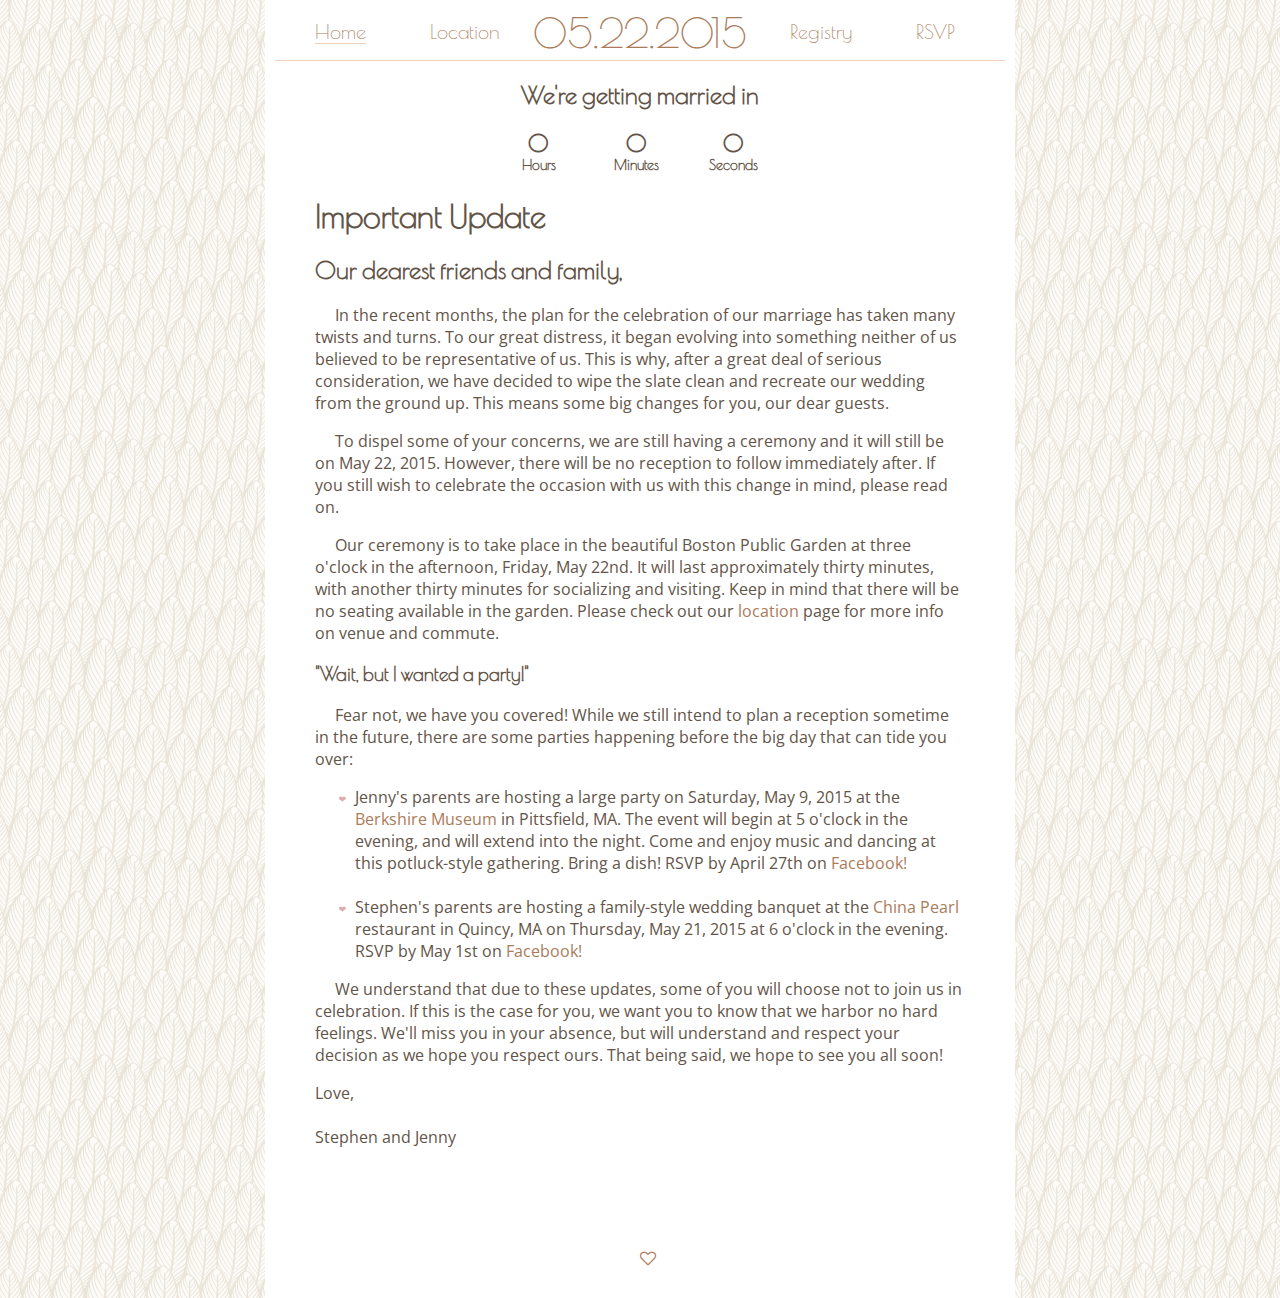
<file: index.html>
<!DOCTYPE html>
<html>
  <head>
    <title>Stephen &amp; Jenny's Wedding</title>
    <link rel="icon" type="image/png" href="images/favicon.png">
    <link rel="stylesheet" type="text/css" href="style.css">
    <link href='http://fonts.googleapis.com/css?family=Poiret+One' rel='stylesheet' type='text/css'>
    <link href='http://fonts.googleapis.com/css?family=Open+Sans' rel='stylesheet' type='text/css'>
    <!-- JQuery Countdown CSS -->
    <link href="jquery.countdown.css" rel="stylesheet">
    <link rel="stylesheet" href="fa/css/font-awesome.min.css">
    <meta name="robots" content="noindex, nofollow">
  </head>

  <body>
    <div class="mobil-nav">
      <div class="nav-item-xs nav-current">
        <a href="#">Home</a>
      </div>
      <div class="nav-item-xs">
        <a href="location.html">Location</a>
      </div>
      <div class="nav-item-xs">
        <a href="registry.html">Registry</a>
      </div>
      <div class="nav-item-xs">
        <a href="rsvp.html">RSVP</a>
      </div>
    </div>  

    <div class="content">
      <div class="nav">

        <div class="nav-left">
          <span class="nav-item nav-current">
            <a href="#">Home</a></span>
          <span class="nav-item">
            <a href="location.html">Location</a>
          </span>
        </div> 

        <div class="title">
          <a href="index.html">05.22.2015</a>
        </div>

        <div class="nav-right">
          <span class="nav-item">
            <a href="registry.html">Registry</a></span>
          <span class="nav-item">
            <a href="rsvp.html">RSVP</a>
          </span>
        </div>

        <div class="nav-icon">
          <i class="fa fa-bars"></i>
        </div>

      </div>
      <div id="header-countdown">
        <h2>We're getting married in</h2>
        <!-- Begin Countdown -->
        <div id="weddingCountdown"></div>
        <!-- End Countdown -->
      </div>
      <div id="letter">
        <h1>Important Update</h1>
        <h2>Our dearest friends and family,</h2>
        <p>
          &nbsp;&nbsp;&nbsp;&nbsp;&nbsp;In the recent months, the plan for the celebration of our marriage has taken many twists and turns.  To our great distress, it began evolving into something neither of us believed to be representative of us. This is why, after a great deal of serious consideration, we have decided to wipe the slate clean and recreate our wedding from the ground up. This means some big changes for you, our dear guests.
        </p>

        <p>
          &nbsp;&nbsp;&nbsp;&nbsp;&nbsp;To dispel some of your concerns, we are still having a ceremony and it will still be on May 22, 2015. However, there will be no reception to follow immediately after. If you still wish to celebrate the occasion with us with this change in mind, please read on.
        </p>

        <p>
          &nbsp;&nbsp;&nbsp;&nbsp;&nbsp;Our ceremony is to take place in the beautiful Boston Public Garden at three o'clock in the afternoon, Friday, May 22nd. It will last approximately thirty minutes, with another thirty minutes for socializing and visiting. Keep in mind that there will be no seating available in the garden. Please check out our <a href="location.html">location</a> page for more info on venue and commute.
        </p>

        <h3>"Wait, but I wanted a party!"</h3>
        <p>&nbsp;&nbsp;&nbsp;&nbsp;&nbsp;Fear not, we have you covered! While we still intend to plan a reception sometime in the future, there are some parties happening before the big day that can tide you over:
        </p>
        <ul class="bullets">
          <li>Jenny's parents are hosting a large party on Saturday, May 9, 2015 at the <a href="https://www.google.com/maps/place/Berkshire+Museum/@42.447327,-73.253639,17z/data=!3m1!4b1!4m2!3m1!1s0x89e74e381ba2e19d:0x43654266b0e6c7a0" target="_blank">Berkshire Museum</a> in Pittsfield, MA. The event will begin at 5 o'clock in the evening, and will extend into the night. Come and enjoy music and dancing at this potluck-style gathering. Bring a dish! RSVP by April 27th on <a href="http://on.fb.me/1CnhLMC" target="_blank">Facebook!</a></li>
          <br>
          <li>Stephen's parents are hosting a family-style wedding banquet at the <a href="https://www.google.com/maps/place/China+Pearl/@42.23999,-70.991036,17z/data=!3m1!4b1!4m2!3m1!1s0x89e363374e7ef729:0x6ffe8d10c2dff8cb" target="_blank">China Pearl</a> restaurant in Quincy, MA on Thursday, May 21, 2015 at 6 o'clock in the evening. RSVP by May 1st on <a href="http://on.fb.me/1F7KiH6" target="_blank">Facebook!</a></li>
        </ul>

        <p>
          &nbsp;&nbsp;&nbsp;&nbsp;&nbsp;We understand that due to these updates, some of you will choose not to join us in celebration. If this is the case for you, we want you to know that we harbor no hard feelings. We'll miss you in your absence, but will understand and respect your decision as we hope you respect ours. That being said, we hope to see you all soon!
        </p>

        <p>
          Love,
          <br><br>
          Stephen and Jenny
        </p>
      </div>  
    </div> 

    <div class="footer">
      <div class="footer-text">
        <i class="fa fa-heart-o"></i>
       </div> 
    </div>
    <!-- Javascript -->
    <script src="http://code.jquery.com/jquery-1.11.2.min.js"></script>
    <script src="responsive.js"></script>
    <script src="jquery.plugin.js"></script>
    <script src="jquery.countdown.js"></script>
    <script>
      $(function () {
        var weddingDay = new Date();
        weddingDay = new Date(2015, 5 - 1, 22, 15);
        $('#weddingCountdown').countdown({until: weddingDay});
        $('#year').text(weddingDay.getFullYear());
      });
    </script>
  </body>

</html>
</file>
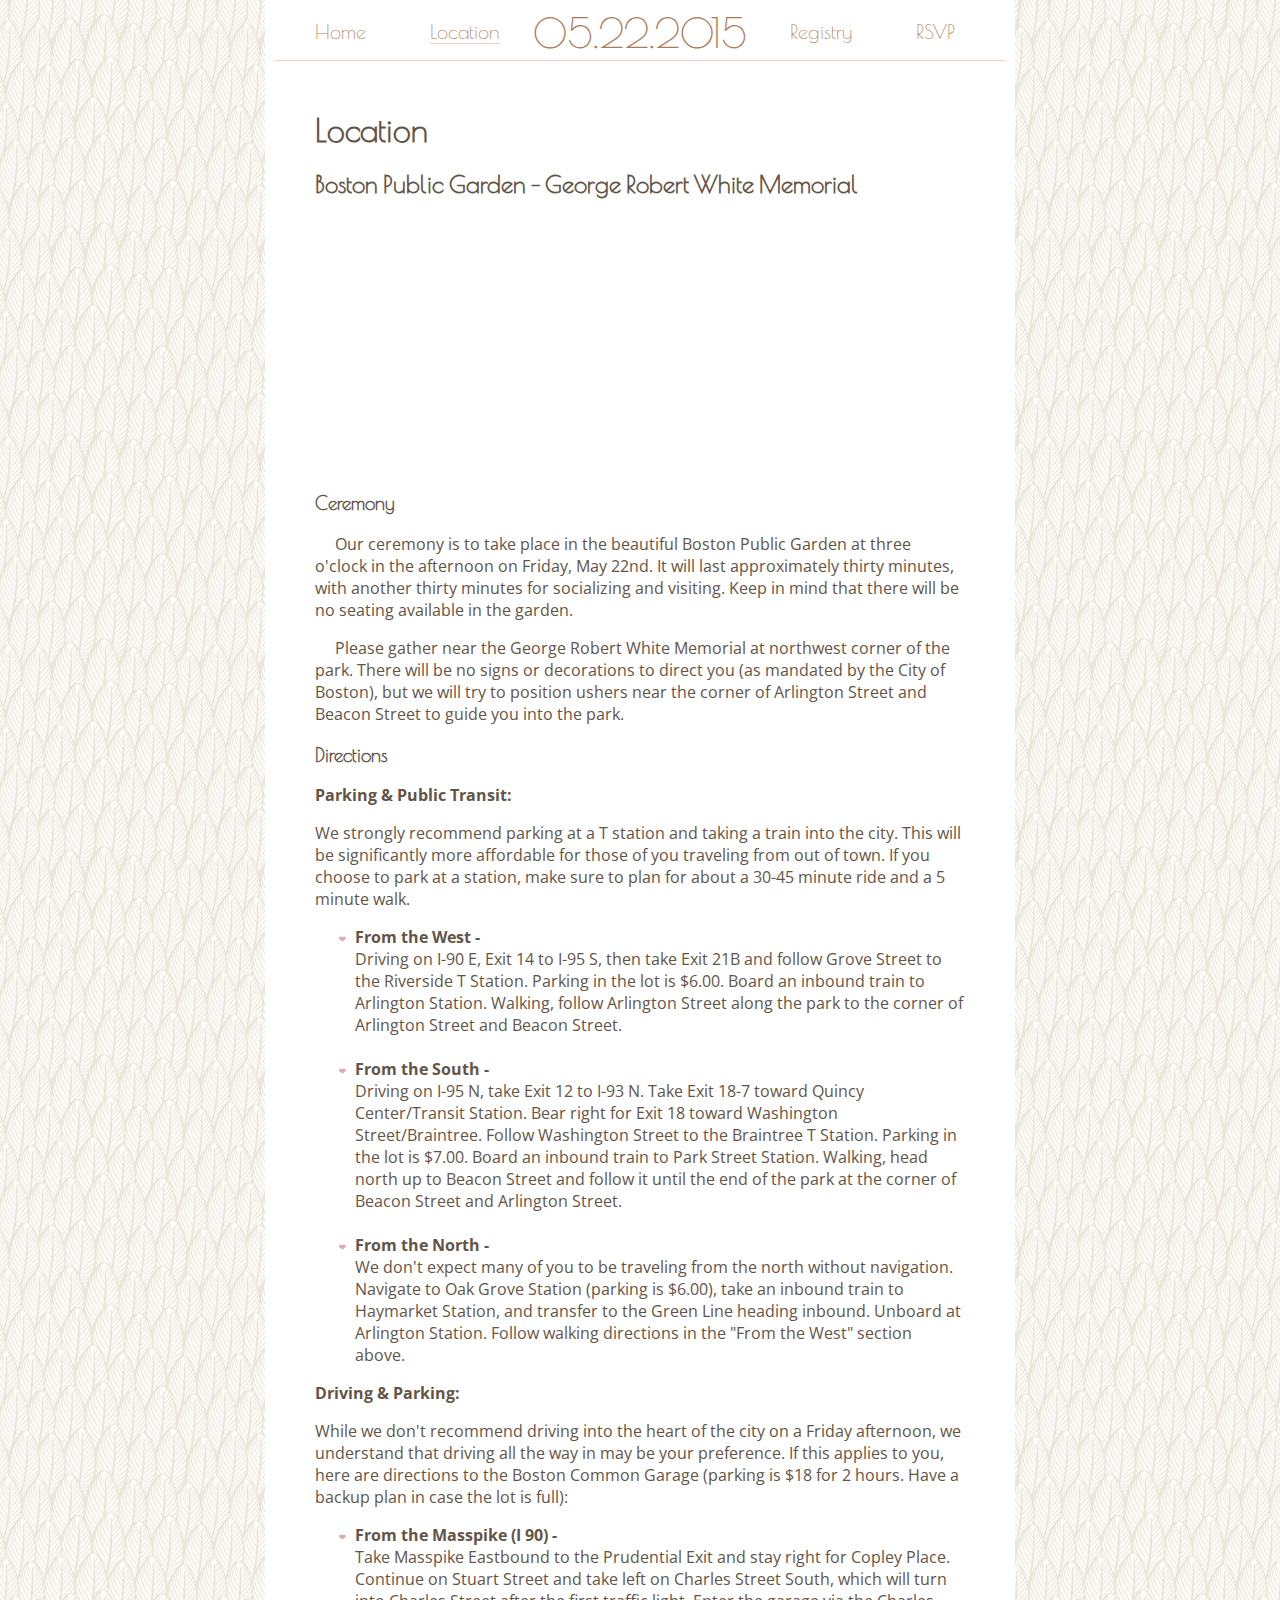
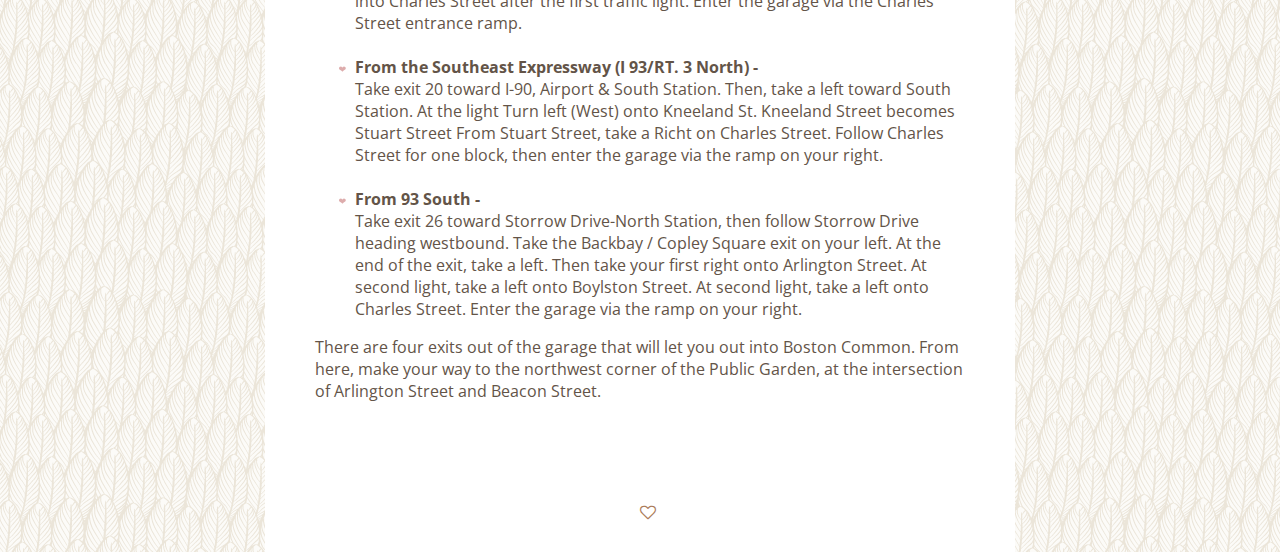
<file: location.html>
<!DOCTYPE html>
<html>
  <head>
    <title>O5.22.2O15</title>
    <link rel="stylesheet" type="text/css" href="style.css">
    <link href='http://fonts.googleapis.com/css?family=Poiret+One' rel='stylesheet' type='text/css'>
    <link href='http://fonts.googleapis.com/css?family=Open+Sans' rel='stylesheet' type='text/css'>
    <link rel="stylesheet" href="fa/css/font-awesome.min.css">
  </head>

  <body>
    <div class="mobil-nav">
      <div class="nav-item-xs">
        <a href="index.html">Home</a>
      </div>
      <div class="nav-item-xs nav-current">
        <a href="#">Location</a>
      </div>
      <div class="nav-item-xs">
        <a href="registry.html">Registry</a>
      </div>
      <div class="nav-item-xs">
        <a href="rsvp.html">RSVP</a>
      </div>
    </div>  

    <div class="content">
      <div class="nav">

        <div class="nav-left">
          <span class="nav-item">
            <a href="index.html">Home</a></span>
          <span class="nav-item nav-current">
            <a href="#">Location</a>
          </span>
        </div> 

        <div class="title">
          <a href="index.html">05.22.2015</a>
        </div>

        <div class="nav-right">
          <span class="nav-item">
            <a href="registry.html">Registry</a></span>
          <span class="nav-item">
            <a href="rsvp.html">RSVP</a>
          </span>
        </div>

        <div class="nav-icon">
          <i class="fa fa-bars"></i>
        </div>

      </div>
      <div id="letter">
        <h1>Location</h1>
        <h2>Boston Public Garden - George Robert White Memorial</h2>
        <iframe width="100%" height="250" frameborder="0" style="border:0" src="https://www.google.com/maps/embed/v1/place?q=George%20Robert%20White%20Memorial%2C%20Boston%2C%20MA&key=AIzaSyC5olwk6VhlhQhxTcMPD5xihwbA3gLz4i0"></iframe>
        <h3>Ceremony</h3>
        <p>
          &nbsp;&nbsp;&nbsp;&nbsp;&nbsp;Our ceremony is to take place in the beautiful Boston Public Garden at three o'clock in the afternoon on Friday, May 22nd. It will last approximately thirty minutes, with another thirty minutes for socializing and visiting. Keep in mind that there will be no seating available in the garden. 
        </p>
        <p>
          &nbsp;&nbsp;&nbsp;&nbsp;&nbsp;Please gather near the George Robert White Memorial at northwest corner of the park. There will be no signs or decorations to direct you (as mandated by the City of Boston), but we will try to position ushers near the corner of Arlington Street and Beacon Street to guide you into the park.
        </p>
        <h3>Directions</h3>
        <p>
          <strong>Parking &amp; Public Transit:</strong>    
        </p>
        <p>
          We strongly recommend parking at a T station and taking a train into the city. This will be significantly more affordable for those of you traveling from out of town. If you choose to park at a station, make sure to plan for about a 30-45 minute ride and a 5 minute walk.
        </p>
        <p>
          <ul class="bullets">
            <li>
              <strong>From the West -</strong><br>
              Driving on I-90 E, Exit 14 to I-95 S, then take Exit 21B and follow Grove Street to the Riverside T Station. Parking in the lot is $6.00. Board an inbound train to Arlington Station. Walking, follow Arlington Street along the park to the corner of Arlington Street and Beacon Street.
            </li>
            <br>
            <li>
              <strong>From the South -</strong><br>
              Driving on I-95 N, take Exit 12 to I-93 N. Take Exit 18-7 toward Quincy Center/Transit Station. Bear right for Exit 18 toward Washington Street/Braintree. Follow Washington Street to the Braintree T Station. Parking in the lot is $7.00. Board an inbound train to Park Street Station. Walking, head north up to Beacon Street and follow it until the end of the park at the corner of Beacon Street and Arlington Street.
            </li>
            <br>
            <li>
              <strong>From the North -</strong><br>
              We don't expect many of you to be traveling from the north without navigation. Navigate to Oak Grove Station (parking is $6.00), take an inbound train to Haymarket Station, and transfer to the Green Line heading inbound. Unboard at Arlington Station. Follow walking directions in the "From the West" section above.
            </li>
          </ul>  
        </p>
        <p>
          <strong>Driving &amp; Parking:</strong>
        </p>
        <p>
          While we don't recommend driving into the heart of the city on a Friday afternoon, we understand that driving all the way in may be your preference. If this applies to you, here are directions to the Boston Common Garage (parking is $18 for 2 hours. Have a backup plan in case the lot is full):
          <ul class="bullets">
            <li>
              <strong>From the Masspike (I 90) -</strong><br>
Take Masspike Eastbound to the Prudential Exit and stay right for Copley Place. Continue on Stuart Street and take left on Charles Street South, which will turn into Charles Street after the first traffic light. Enter the garage via the Charles Street entrance ramp. 
            </li>
            <br>
            <li>
              <strong>From the Southeast Expressway (I 93/RT. 3 North) -</strong><br>
Take exit 20 toward I-90, Airport & South Station. Then, take a left toward South Station. At the light Turn left (West) onto Kneeland St. Kneeland Street becomes  Stuart Street From Stuart Street, take a Richt on Charles Street. Follow Charles Street for one block, then enter the garage via the ramp on your right. 
            </li>
            <br>
            <li>
              <strong>From 93 South -</strong><br>
Take exit 26 toward Storrow Drive-North Station, then follow Storrow Drive heading westbound. Take the Backbay / Copley Square exit on your left. At the end of the exit, take a left. Then take your first right onto Arlington Street. At second light, take a left onto Boylston Street. At second light, take a left onto Charles Street. Enter the garage via the ramp on your right.
            </li>
          </ul> 
        <p>
          There are four exits out of the garage that will let you out into Boston Common. From here, make your way to the northwest corner of the Public Garden, at the intersection of Arlington Street and Beacon Street.
        </p>       
        </p>
      </div>  
    </div> 

    <div class="footer">
      <div class="footer-text">
        <i class="fa fa-heart-o"></i>
       </div> 
    </div>
    <!-- Javascript -->
    <script src="http://code.jquery.com/jquery-1.11.2.min.js"></script>
    <script src="responsive.js"></script>
  </body>

</html>
</file>
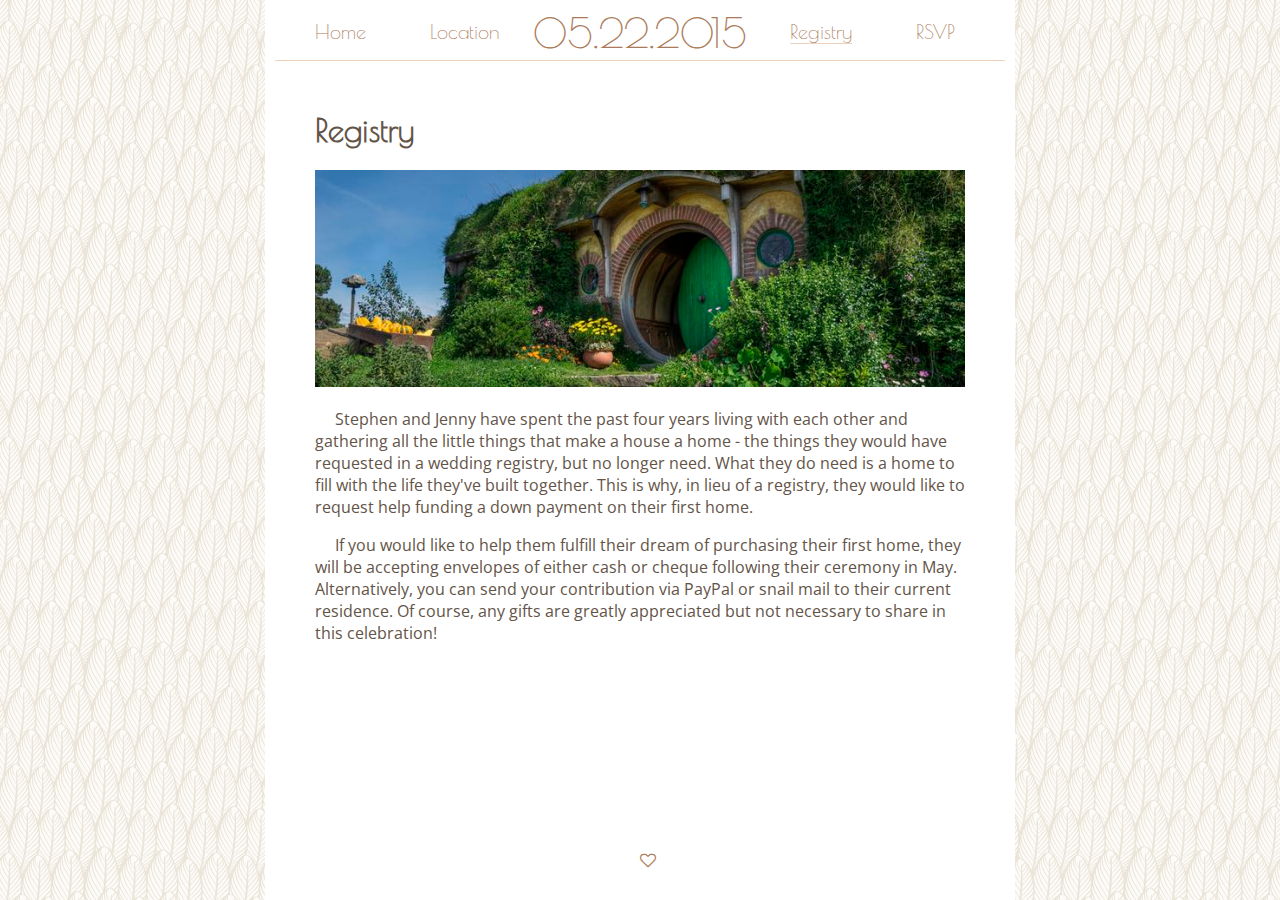
<file: registry.html>
<!DOCTYPE html>
<html>
  <head>
    <title>O5.22.2O15</title>
    <link rel="stylesheet" type="text/css" href="style.css">
    <link href='http://fonts.googleapis.com/css?family=Poiret+One' rel='stylesheet' type='text/css'>
    <link href='http://fonts.googleapis.com/css?family=Open+Sans' rel='stylesheet' type='text/css'>
    <link rel="stylesheet" href="fa/css/font-awesome.min.css">
  </head>

  <body>
    <div class="mobil-nav">
      <div class="nav-item-xs">
        <a href="index.html">Home</a>
      </div>
      <div class="nav-item-xs">
        <a href="location.html">Location</a>
      </div>
      <div class="nav-item-xs nav-current">
        <a href="#">Registry</a>
      </div>
      <div class="nav-item-xs">
        <a href="rsvp.html">RSVP</a>
      </div>
    </div>  

    <div class="content">
      <div class="nav">

        <div class="nav-left">
          <span class="nav-item">
            <a href="index.html">Home</a></span>
          <span class="nav-item">
            <a href="location.html">Location</a>
          </span>
        </div> 

        <div class="title">
          <a href="index.html">05.22.2015</a>
        </div>

        <div class="nav-right">
          <span class="nav-item nav-current">
            <a href="#">Registry</a></span>
          <span class="nav-item">
            <a href="rsvp.html">RSVP</a>
          </span>
        </div>

        <div class="nav-icon">
          <i class="fa fa-bars"></i>
        </div>

      </div>
      <div id="letter">
        <h1>Registry</h1>
        <img src="images/hobbit-hole.jpg" class="banner-image"></img>
        <p>
          &nbsp;&nbsp;&nbsp;&nbsp;&nbsp;Stephen and Jenny have spent the past four years living with each other and gathering all the little things that make a house a home - the things they would have requested in a wedding registry, but no longer need. What they do need is a home to fill with the life they've built together. This is why, in lieu of a registry, they would like to request help funding a down payment on their first home.
        </p>
        <p>
          &nbsp;&nbsp;&nbsp;&nbsp;&nbsp;If you would like to help them fulfill their dream of purchasing their first home, they will be accepting envelopes of either cash or cheque following their ceremony in May. Alternatively, you can send your contribution via PayPal or snail mail to their current residence. Of course, any gifts are greatly appreciated but not necessary to share in this celebration!
        </p>
      </div>  
    </div> 

    <div class="footer">
      <div class="footer-text">
        <i class="fa fa-heart-o"></i>
       </div> 
    </div>
    <!-- Javascript -->
    <script src="http://code.jquery.com/jquery-1.11.2.min.js"></script>
    <script src="responsive.js"></script>
  </body>

</html>
</file>
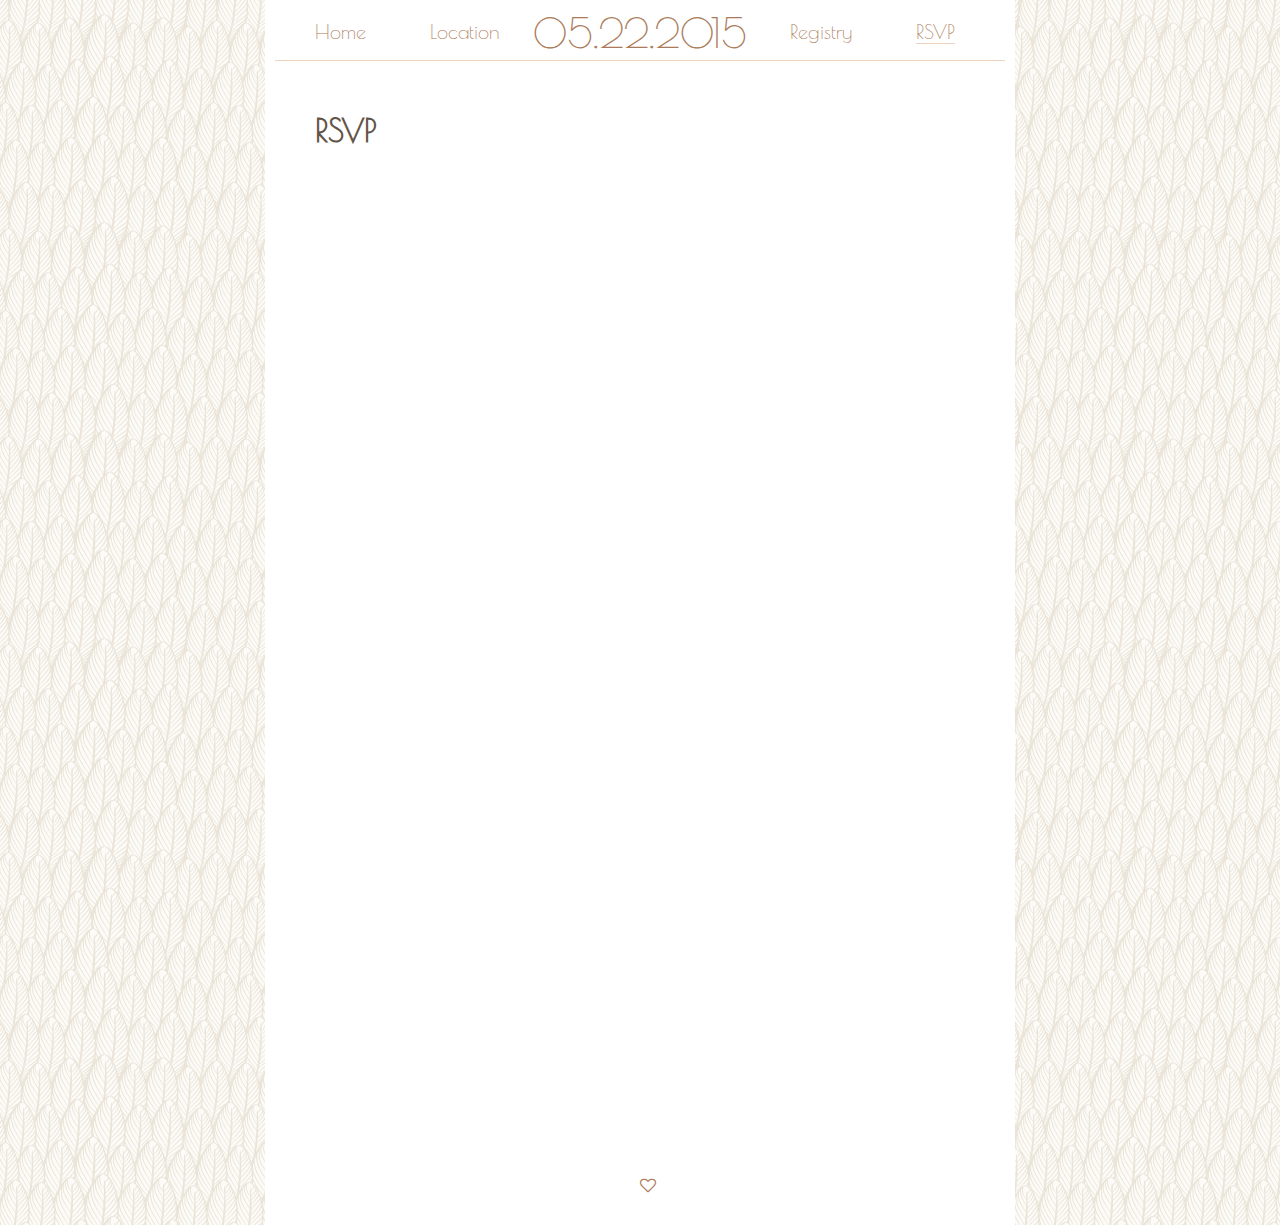
<file: rsvp.html>
<!DOCTYPE html>
<html>
  <head>
    <title>O5.22.2O15</title>
    <link rel="stylesheet" type="text/css" href="style.css">
    <link href='http://fonts.googleapis.com/css?family=Poiret+One' rel='stylesheet' type='text/css'>
    <link href='http://fonts.googleapis.com/css?family=Open+Sans' rel='stylesheet' type='text/css'>
    <link rel="stylesheet" href="fa/css/font-awesome.min.css">
  </head>

  <body>
    <div class="mobil-nav">
      <div class="nav-item-xs">
        <a href="index.html">Home</a>
      </div>
      <div class="nav-item-xs">
        <a href="location.html">Location</a>
      </div>
      <div class="nav-item-xs">
        <a href="registry.html">Registry</a>
      </div>
      <div class="nav-item-xs nav-current">
        <a href="#">RSVP</a>
      </div>
    </div>  

    <div class="content">
      <div class="nav">

        <div class="nav-left">
          <span class="nav-item">
            <a href="index.html">Home</a></span>
          <span class="nav-item">
            <a href="location.html">Location</a>
          </span>
        </div> 

        <div class="title">
          <a href="index.html">05.22.2015</a>
        </div>

        <div class="nav-right">
          <span class="nav-item">
            <a href="registry.html">Registry</a></span>
          <span class="nav-item nav-current">
            <a href="#">RSVP</a>
          </span>
        </div>

        <div class="nav-icon">
          <i class="fa fa-bars"></i>
        </div>

      </div>
      <div id="letter">
        <h1>RSVP</h1>
        <iframe src="https://docs.google.com/forms/d/1R5Jk00WNeGJXqVXMUGCeVFviVrRfaregYgDeNf2OjtM/viewform?usp=send_form" width="100%" height="900" frameborder="0" marginheight="0" marginwidth="0">Loading...</iframe>
      </div>  
    </div> 

    <div class="footer">
      <div class="footer-text">
        <i class="fa fa-heart-o"></i>
       </div> 
    </div>
    <!-- Javascript -->
    <script src="http://code.jquery.com/jquery-1.11.2.min.js"></script>
    <script src="responsive.js"></script>
  </body>

</html>
</file>
<file: style.css>
html, body {
	margin: 0px;
	height: 100%;
	background-image: url("images/upfeathers.png");
	background-color: #f3f0e8;
}

a {
	color: #AB7B59;
	text-decoration: none;
}

a:visited {
	color: #AB7B59;
}

a:hover {
	color: #AB7B59;
}

h1, h2, h3 {
	font-family: "Poiret One", sans-serif;
}

.content {
	background-color: #fff;
	margin-left: auto;
	margin-right: auto;
	min-height: 100%;
	margin-bottom: -100px;
	color: #635448;
}

.content:after {
	content: "";
	display: block;
}

.content-md {
	width: 750px;
	max-width: 1000px;
}

.content-sm {
	width: 750px;
}

.content-xs {
	width: 100%;
}

/*=== begin nav stuff ===*/

.nav {
	text-align: center;
	position: relative;
	font-family: "Poiret One", sans-serif;
	font-size: 20px;
	border-bottom: 1px solid #EFD2BD;
	margin-left: 10px;
	margin-right: 10px;
}

@media screen and (max-width: 999px) {
	.nav {
		height: 40px;
	}
}

@media screen and (min-width: 1000px) {
	.nav {
		height: 60px;
	}
}

.nav-left {
	position: absolute;
	left: 10px;
	top: 0px;
	margin-top: 10px;
	width: 245px;
	margin-top: 20px;
}

.nav-right {
	position: absolute;
	right: 10px;
	top: 0px;
	margin-top: 10px;
	width: 245px;
	margin-top: 20px;
}

.nav-icon {
	position: absolute;
	right: 10px;
	top: 0px;
	font-size: 25px;
	color: #AB7B59;
}

.mobil-nav {
	display: none;
	height: 100%;
	width: 100%;
	background-color: #fff;
	color: #635448;
	font-family: "Poiret One", sans-serif;
	font-size: 20px;
	position: fixed;
	z-index: 3;
}

.nav-item-xs {
	text-align: center;
	margin-bottom: 10px;
	height: 30px;
	width: 30%;
	margin-left: auto;
	margin-right: auto;
}

.nav-item {
	text-align: center;
	margin-left: 30px;
	margin-right: 30px;
}

.nav-current {
	border-bottom: 1px solid #EFD2BD;
}

/*=== end nav stuff ===*/

#header-countdown {
	text-align: center;
}

#weddingCountdown {
	width: 300px;
	margin-right: auto;
	margin-left: auto;
}

.title {
	color: #AB7B59;
}

.title-smd {
	font-size: 40px;
	text-align: center;
	padding-top: 10px;
}

.title-xs {
	text-align: left;
	font-size: 25px;
}

#letter {
	margin: 50px;
	font-family: "Open Sans", sans-serif;
}

ul.bullets {
	list-style-image: url("images/heart-bullet.png");
}

.banner-image {
	width: 100%;
}

.footer, .content:after {
	height: 100px;
}

.footer {
	position: relative;
}

.footer-text {
	position: absolute;
	text-align: center;
	bottom: 30px;
	left: 50%;
	color: #AB7B59;
}
</file>
